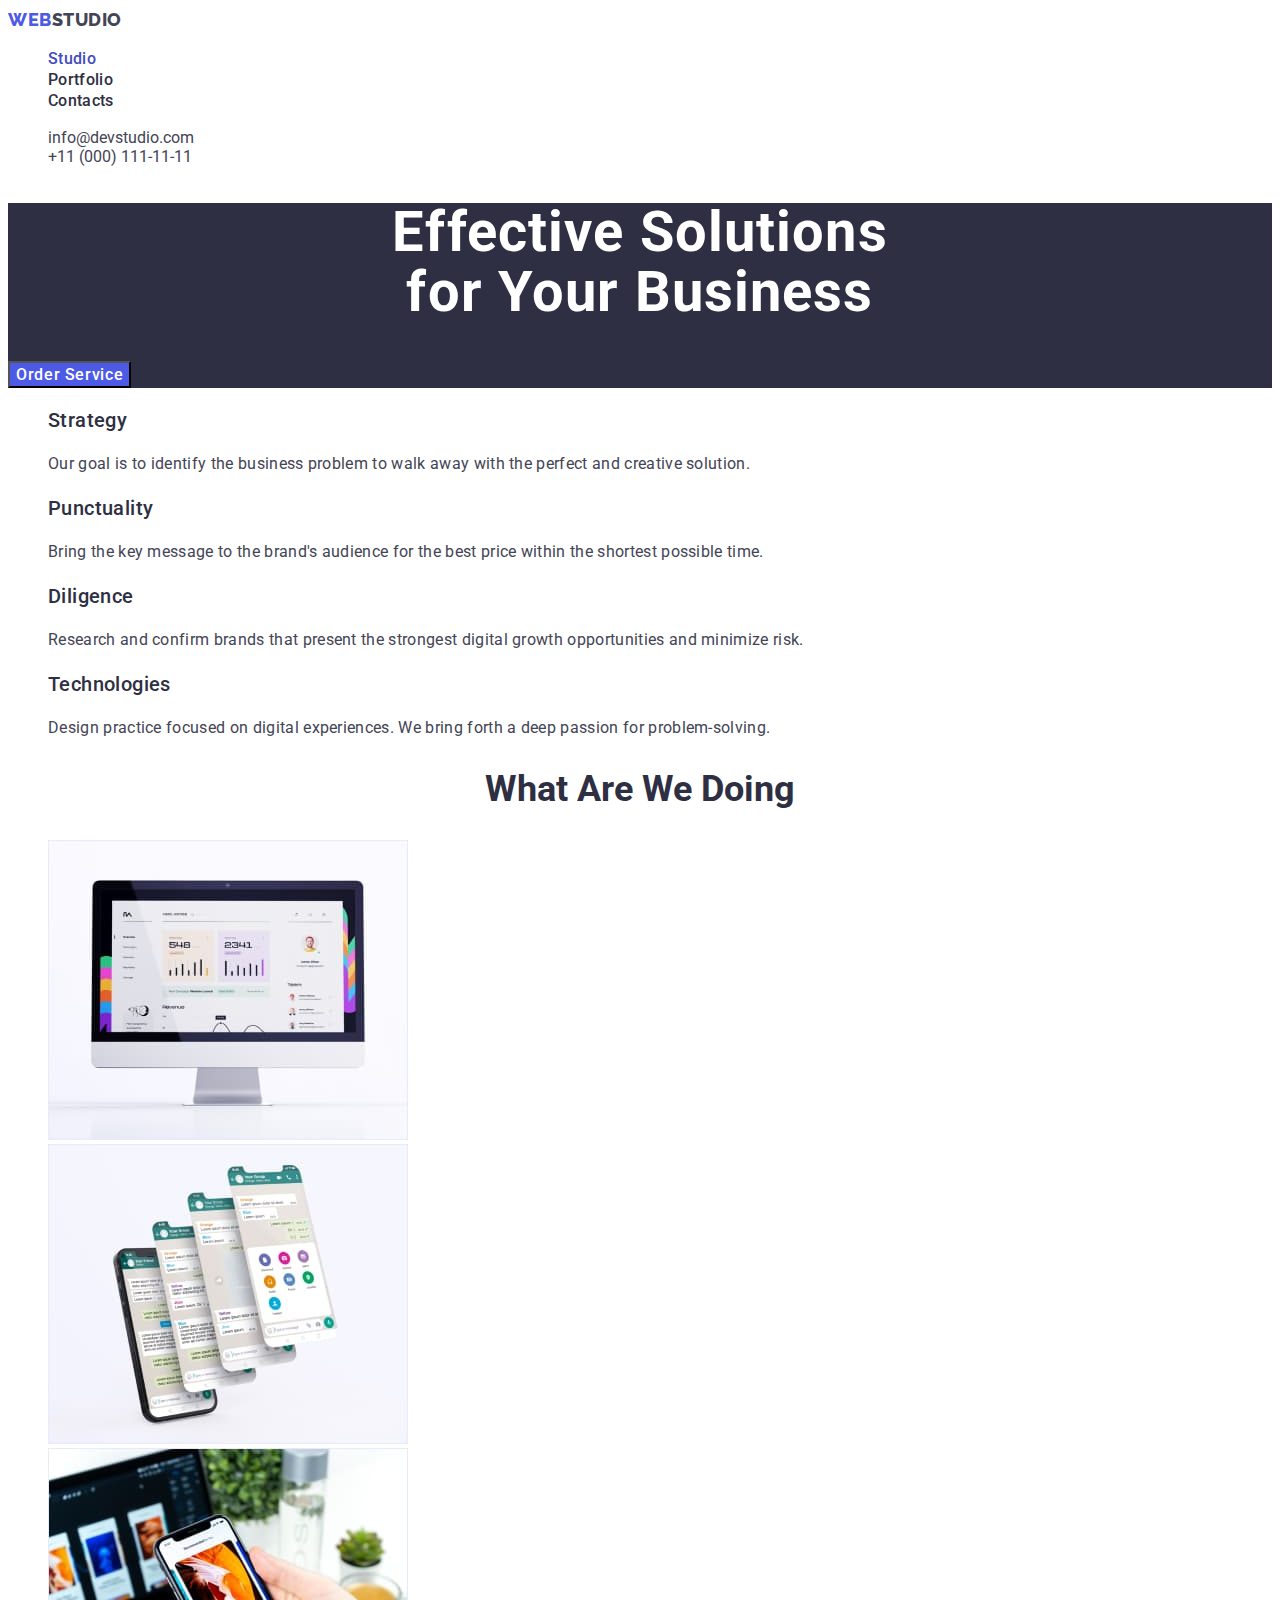
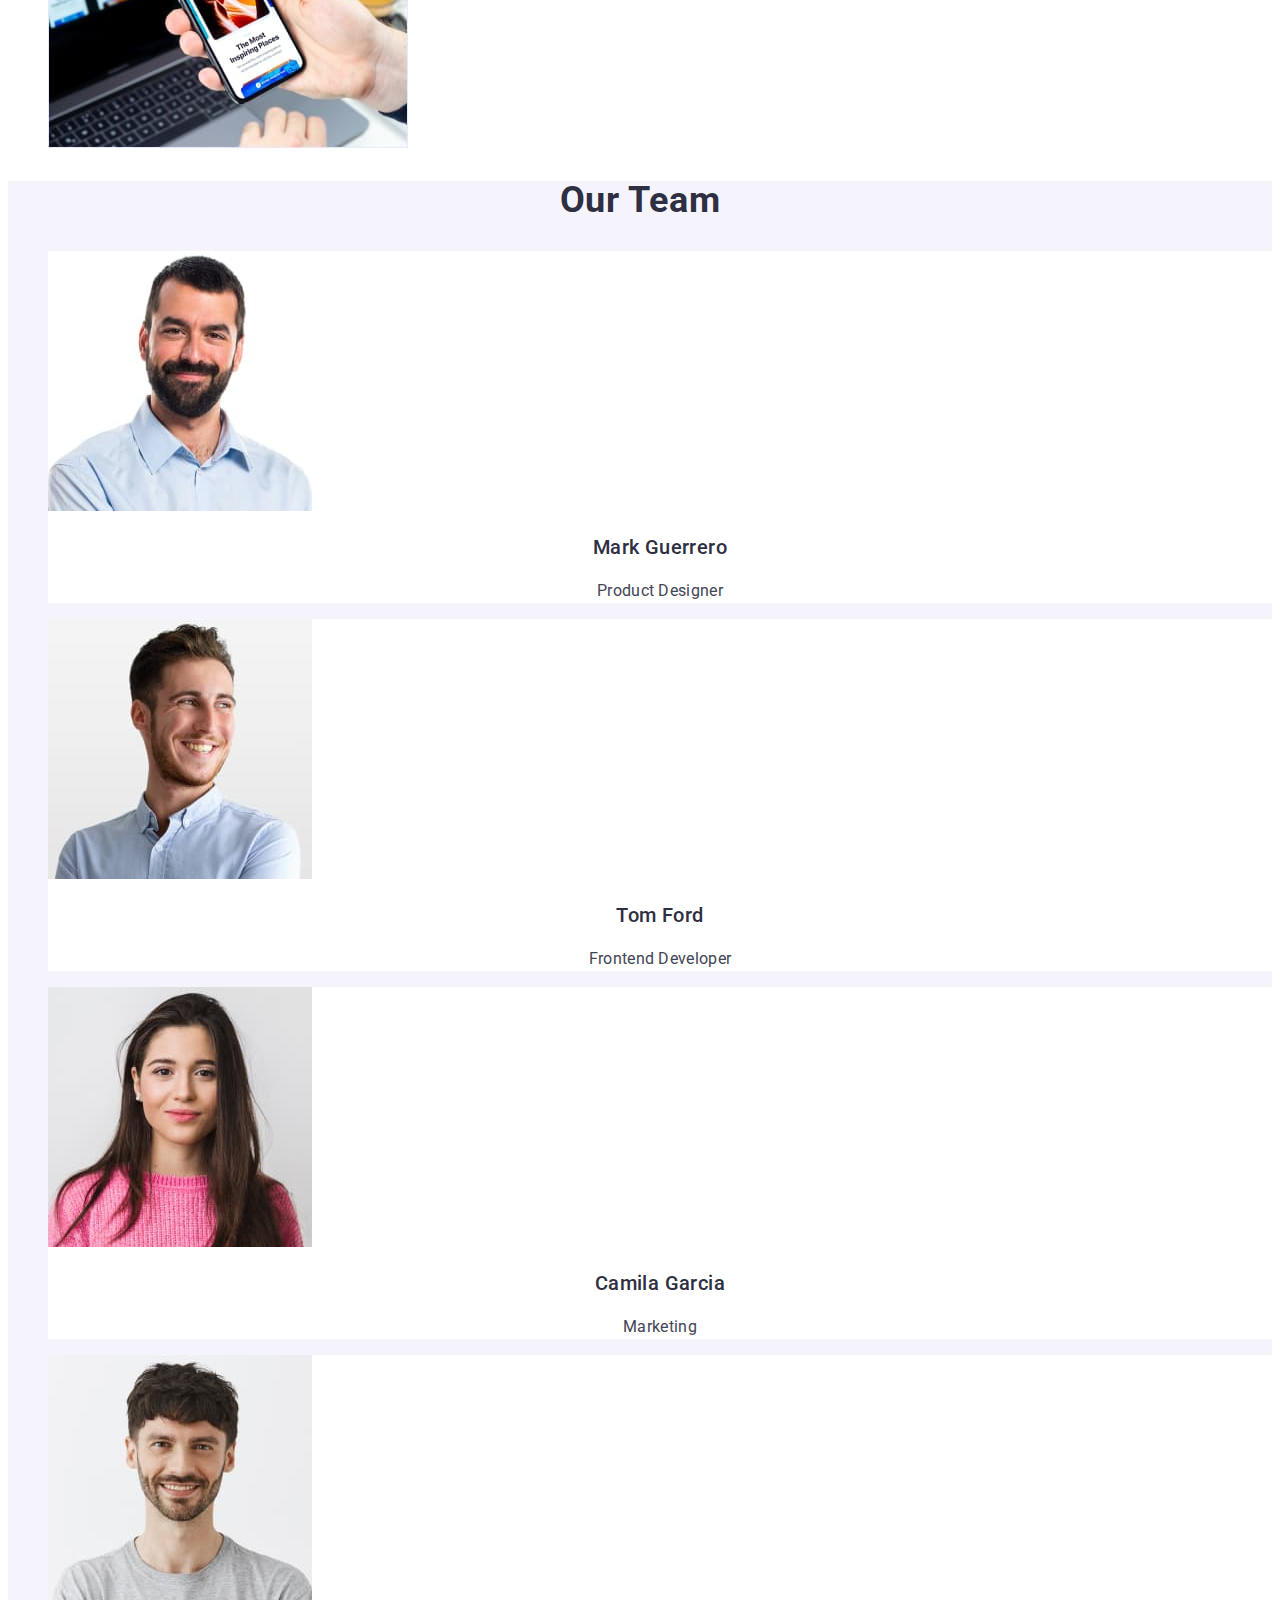
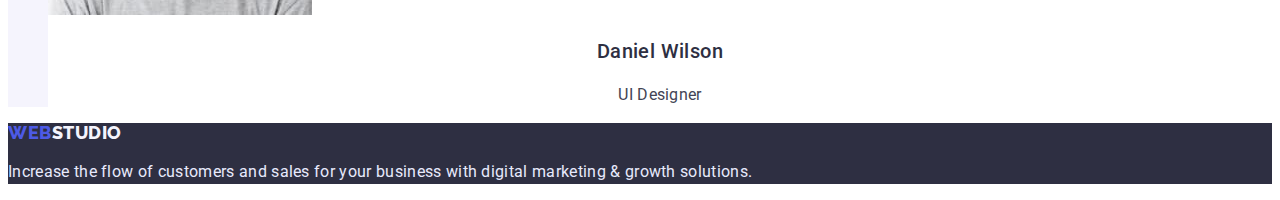
<file: index.html>
<!DOCTYPE html>
<html lang="en">
  <head>
    <meta charset="UTF-8" />
    <meta http-equiv="X-UA-Compatible" content="IE=edge" />
    <meta name="viewport" content="width=device-width, initial-scale=1.0" />
    <title>WebStudio</title>
    <link rel="preconnect" href="https://fonts.googleapis.com" />
    <link rel="preconnect" href="https://fonts.gstatic.com" crossorigin />
    <link rel="preconnect" href="https://fonts.googleapis.com" />
    <link rel="preconnect" href="https://fonts.gstatic.com" crossorigin />
    <link
      href="https://fonts.googleapis.com/css2?family=Raleway:wght@800&family=Roboto:wght@400;500;700;900&display=swap"
      rel="stylesheet"
    />
    <link rel="stylesheet" href="./css/styles.css" />
  </head>

  <body>
    <!-- Header section -->
    <header class="menu-header">
      <nav class="nav">
        <a class="logo" href="./index.html">
          <span class="logo-accent">Web</span>Studio</a
        >
        <ul class="site-nav">
          <li>
            <a href="./index.html" class="nav-link current">Studio</a>
          </li>
          <li>
            <a href="./portfolio.html" class="nav-link">Portfolio</a>
          </li>
          <li>
            <a href="" class="nav-link">Contacts</a>
          </li>
        </ul>
      </nav>
      <address class="address">
        <ul>
          <li>
            <a href="mailto:info@devstudio.com" class="address-link"
              >info@devstudio.com</a
            >
          </li>
          <li>
            <a href="tel:+110001111111" class="address-link"
              >+11 (000) 111-11-11</a
            >
          </li>
        </ul>
      </address>
    </header>
    <main>
      <!-- section hero -->
      <section class="hero">
        <h1 class="hero-header">
          Effective Solutions <br />
          for Your Business
        </h1>
        <button class="btn">Order Service</button>
      </section>
      <!-- section our advantages -->
      <section class="advantages">
        <h2 class="visually-hidden">Our advantages</h2>
        <ul>
          <li>
            <h3 class="subtitle-advantages">Strategy</h3>
            <p class="text-advantages">
              Our goal is to identify the business problem to walk away with the
              perfect and creative solution.
            </p>
          </li>
          <li>
            <h3 class="subtitle-advantages">Punctuality</h3>
            <p class="text-advantages">
              Bring the key message to the brand's audience for the best price
              within the shortest possible time.
            </p>
          </li>
          <li>
            <h3 class="subtitle-advantages">Diligence</h3>
            <p class="text-advantages">
              Research and confirm brands that present the strongest digital
              growth opportunities and minimize risk.
            </p>
          </li>
          <li>
            <h3 class="subtitle-advantages">Technologies</h3>
            <p class="text-advantages">
              Design practice focused on digital experiences. We bring forth a
              deep passion for problem-solving.
            </p>
          </li>
        </ul>
      </section>
      <!-- section what are we doing -->
      <section>
        <h2 class="gallery-title">What are we doing</h2>
        <ul>
          <li>
            <img
              class="gallery-image"
              src="./images/monitor.jpg"
              alt="Desktop monitor"
              width="360"
              height="300"
            />
          </li>
          <li>
            <img
              class="gallery-image"
              src="./images/mobile-messenger.jpg"
              alt="Mobile messenger correspondence"
              width="360"
              height="300"
            />
          </li>
          <li>
            <img
              class="gallery-item"
              src="./images/mobile-in-hand.jpg"
              alt="Mobile phone with a picture on the screen in a hand"
              width="360"
              height="300"
            />
          </li>
        </ul>
      </section>
      <!-- section our team -->
      <section class="team">
        <h2 class="title-team">Our Team</h2>
        <ul>
          <li class="team-link">
            <img
              src="./images/product_designer.jpg"
              alt="Man on the photo"
              width="264"
              height="260"
            />
            <h3 class="subtitle-team">Mark Guerrero</h3>
            <p class="text-team">Product Designer</p>
          </li>
          <li class="team-link">
            <img
              src="./images/frontend_developer.jpg"
              alt="Man on the photo"
              width="264"
              height="260"
            />
            <h3 class="subtitle-team">Tom Ford</h3>
            <p class="text-team">Frontend Developer</p>
          </li>
          <li class="team-link">
            <img
              src="./images/marketing.jpg"
              alt="Woman on the photo"
              width="264"
              height="260"
            />
            <h3 class="subtitle-team">Camila Garcia</h3>
            <p class="text-team">Marketing</p>
          </li>
          <li class="team-link">
            <img
              src="./images/ui_designer.jpg"
              alt="Man on the photo"
              width="264"
              height="260"
            />
            <h3 class="subtitle-team">Daniel Wilson</h3>
            <p class="text-team">UI Designer</p>
          </li>
        </ul>
      </section>
    </main>
    <!-- Footer area -->
    <footer class="footer">
      <a class="footer-logo" href="./index.html">
        <span class="logo-accent">Web</span>Studio</a
      >
      <p class="footer-text">
        Increase the flow of customers and sales for your business with digital
        marketing & growth solutions.
      </p>
    </footer>
  </body>
</html>
</file>
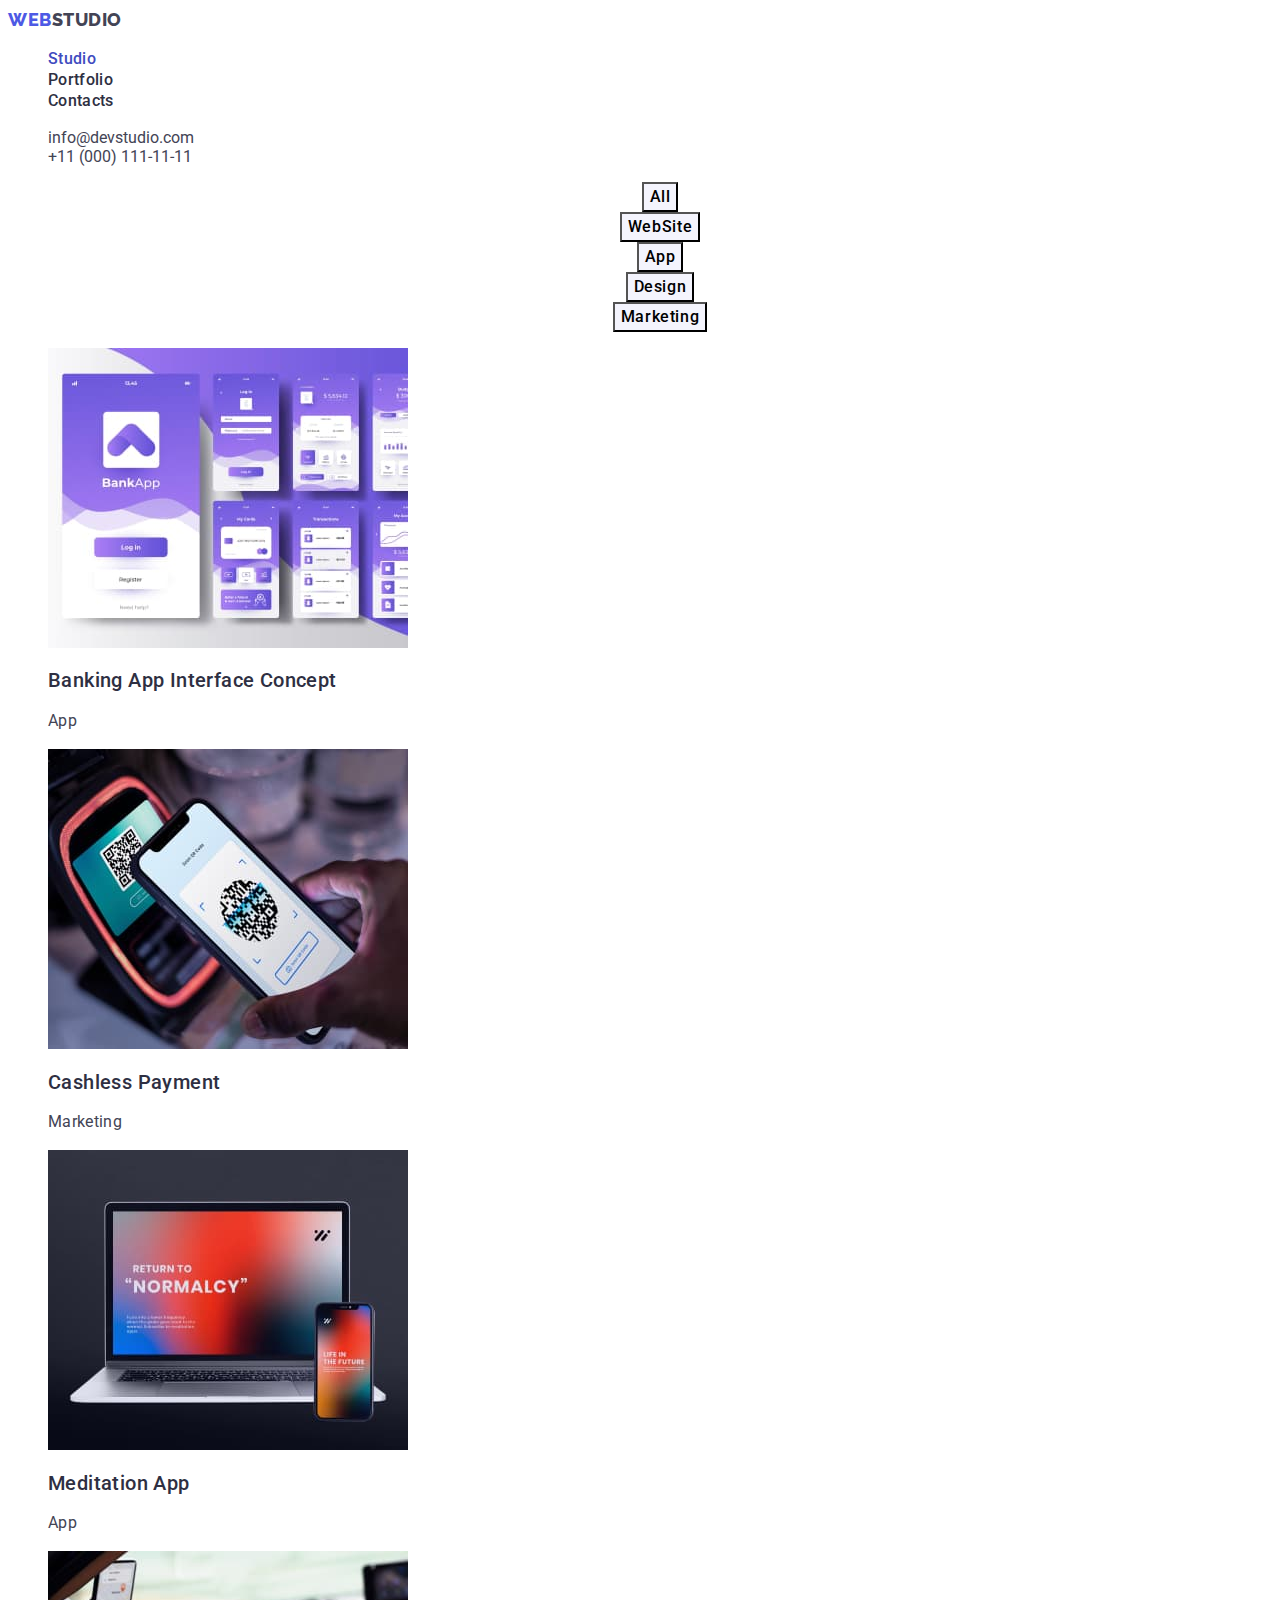
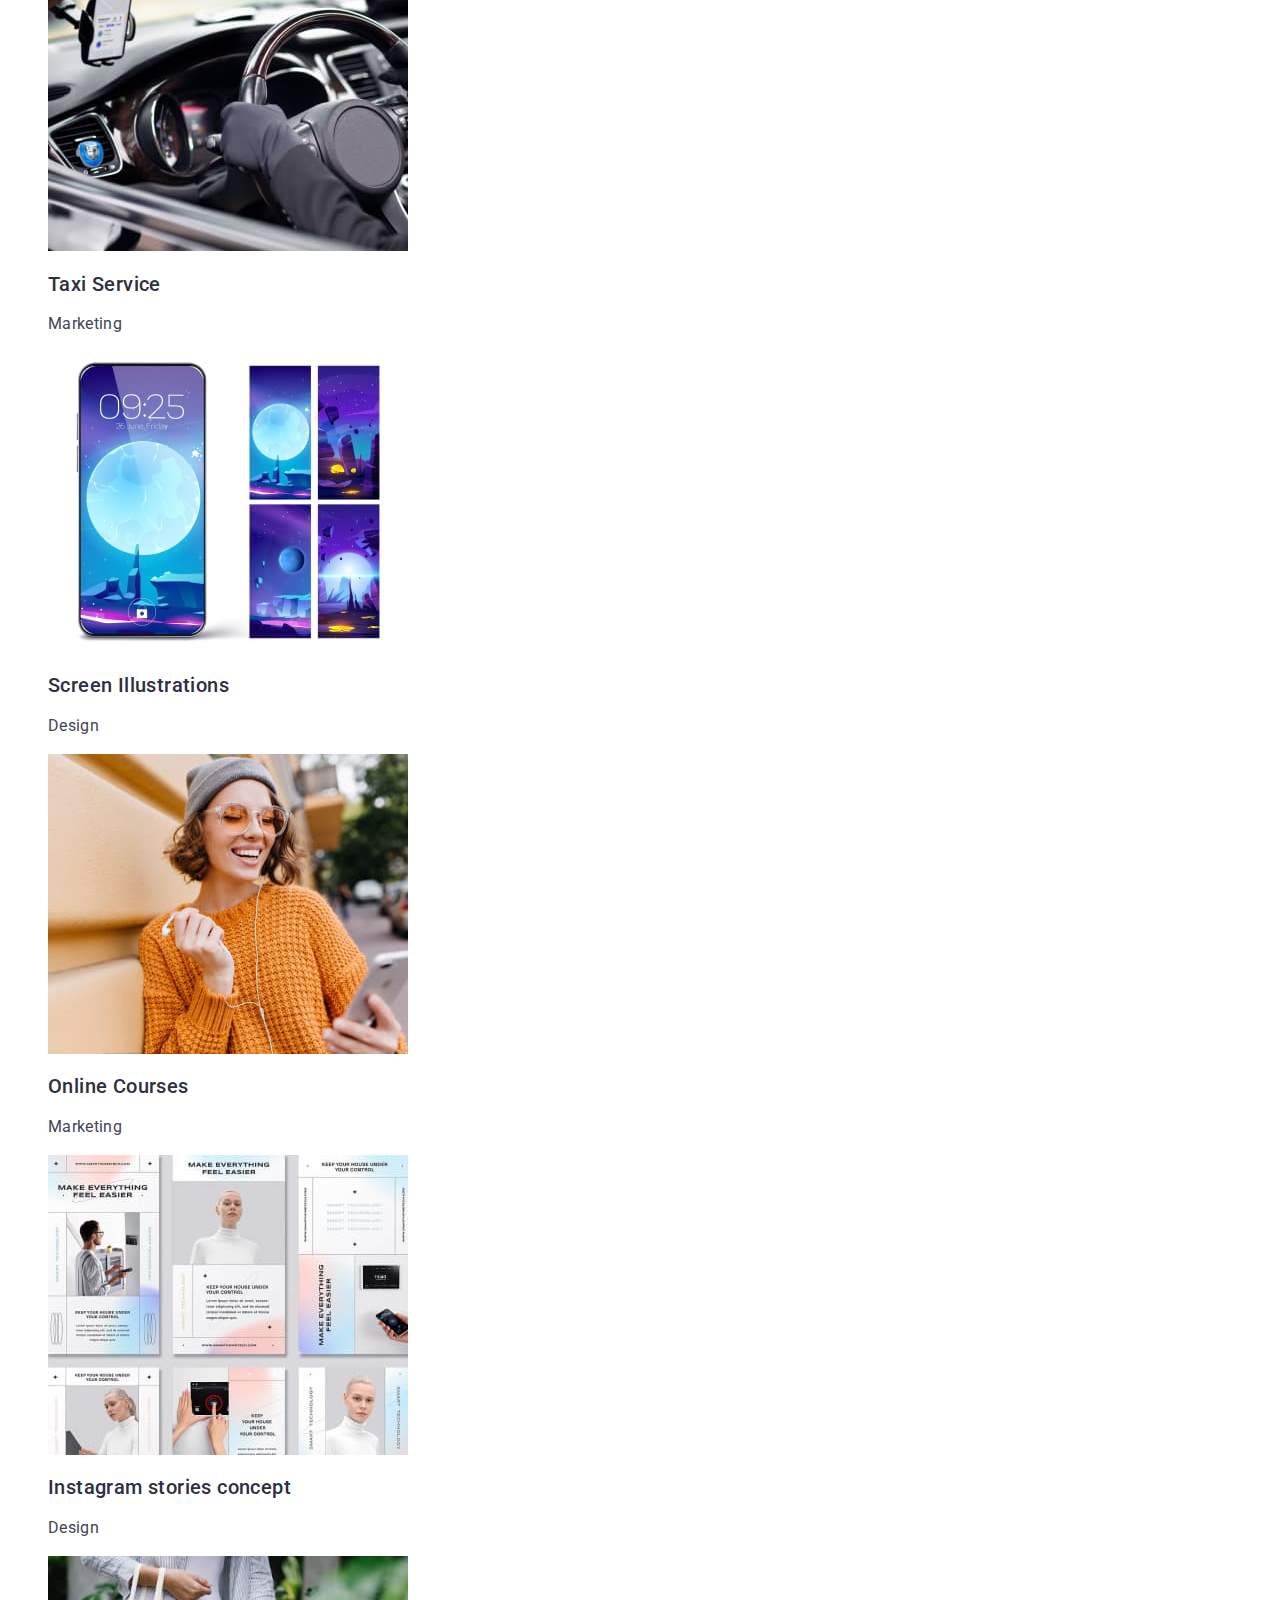
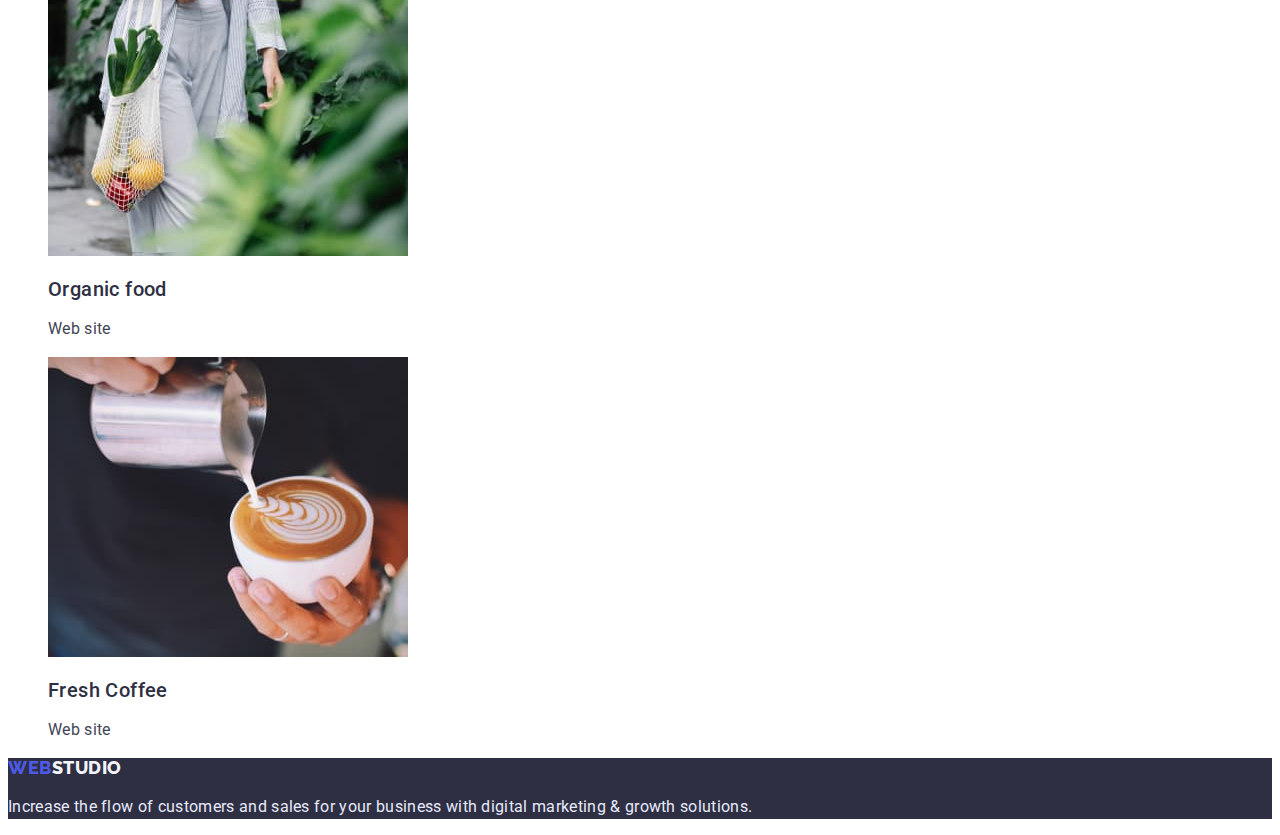
<file: portfolio.html>
<!DOCTYPE html>
<html lang="en">
  <head>
    <meta charset="UTF-8" />
    <meta http-equiv="X-UA-Compatible" content="IE=edge" />
    <meta name="viewport" content="width=device-width, initial-scale=1.0" />
    <title>Portfolio</title>
    <link
      href="https://fonts.googleapis.com/css2?family=Raleway:wght@800&family=Roboto:wght@400;500;700;900&display=swap"
      rel="stylesheet"
    />
    <link rel="stylesheet" href="./css/styles.css" />
  </head>

  <body>
    <!-- Header section -->
    <header class="menu-header">
      <nav class="nav">
        <a class="logo" href="./index.html">
          <span class="logo-accent">Web</span>Studio</a
        >
        <ul class="site-nav">
          <li>
            <a href="./index.html" class="nav-link current">Studio</a>
          </li>
          <li>
            <a href="./portfolio.html" class="nav-link">Portfolio</a>
          </li>
          <li>
            <a href="" class="nav-link">Contacts</a>
          </li>
        </ul>
      </nav>
      <address class="address">
        <ul>
          <li>
            <a href="mailto:info@devstudio.com" class="address-link"
              >info@devstudio.com</a
            >
          </li>
          <li>
            <a href="tel:+110001111111" class="address-link"
              >+11 (000) 111-11-11</a
            >
          </li>
        </ul>
      </address>
    </header>
    <!-- Main content of the site -->
    <main>
      <section>
        <h1 class="visually-hidden">List of our projects</h1>
        <ul class="btn-list">
          <li><button class="button">All</button></li>
          <li><button class="button">WebSite</button></li>
          <li><button class="button">App</button></li>
          <li><button class="button">Design</button></li>
          <li><button class="button">Marketing</button></li>
        </ul>
        <ul>
          <li>
            <a href=""
              ><img
                src="./images/banking-img.jpg"
                alt="banking app interface"
                width="360"
                height="300"
              />
              <h2 class="projects-header">Banking App Interface Concept</h2>
              <p class="projects-text">App</p>
            </a>
          </li>
          <li>
            <a href=""
              ><img
                src="./images/cashless-img.jpg"
                alt="cashless payment"
                width="360"
                height="300"
              />
              <h2 class="projects-header">Cashless Payment</h2>
              <p class="projects-text">Marketing</p>
            </a>
          </li>
          <li>
            <a href=""
              ><img
                src="./images/meditation-img.jpg"
                alt="meditation app"
                width="360"
                height="300"
              />
              <h2 class="projects-header">Meditation App</h2>
              <p class="projects-text">App</p>
            </a>
          </li>
          <li>
            <a href=""
              ><img
                src="./images/taxi-img.jpg"
                alt="taxi service"
                width="360"
                height="300"
              />
              <h2 class="projects-header">Taxi Service</h2>
              <p class="projects-text">Marketing</p>
            </a>
          </li>
          <li>
            <a href=""
              ><img
                src="./images/screen-img.jpg"
                alt="screen illustrations"
                width="360"
                height="300"
              />
              <h2 class="projects-header">Screen Illustrations</h2>
              <p class="projects-text">Design</p>
            </a>
          </li>
          <li class="projects-list">
            <a href=""
              ><img
                src="./images/online-img.jpg"
                alt="online courses"
                width="360"
                height="300"
              />
              <h2 class="projects-header">Online Courses</h2>
              <p class="projects-text">Marketing</p>
            </a>
          </li>
          <li>
            <a href=""
              ><img
                src="./images/instagram-img.jpg"
                alt="instagram stories"
                width="360"
                height="300"
              />
              <h2 class="projects-header">Instagram stories concept</h2>
              <p class="projects-text">Design</p>
            </a>
          </li>
          <li>
            <a href=""
              ><img
                src="./images/organic-img.jpg"
                alt="organic food"
                width="360"
                height="300"
              />
              <h2 class="projects-header">Organic food</h2>
              <p class="projects-text">Web site</p>
            </a>
          </li>
          <li>
            <a href=""
              ><img
                src="./images/fresh-img.jpg"
                alt="fresh coffee"
                width="360"
                height="300"
              />
              <h2 class="projects-header">Fresh Coffee</h2>
              <p class="projects-text">Web site</p>
            </a>
          </li>
        </ul>
      </section>
    </main>
    <!-- Footer area -->
    <footer class="footer">
      <a class="footer-logo" href="./index.html">
        <span class="logo-accent">Web</span>Studio</a
      >
      <p class="footer-text">
        Increase the flow of customers and sales for your business with digital
        marketing & growth solutions.
      </p>
    </footer>
  </body>
</html>
</file>
<file: css/styles.css>
/* main background color #FFFFFF; */
/* secondary background color #4D5AE5; */
/* main body text color #434455; */
/* secondary text color #2E2F42; */
/* accent #404BBF; */
/* team background color #F5F4FD; */
/* footer logo text color #F4F4FD; */
/* footer text color #E7E9FC; */
:root {
  --primary-bg-color: #ffffff;
  --secondary-bg-color: #4d5ae5;
  --color-main-text: #434455;
  --color-secondary-text: #2e2f42;
  --accent: #404bbf;
  --color-bg-team: #f5f4fd;
  --color-footer-logo: #f4f4fd;
  --color-footer-text: #e7e9fc;
}

/* General formatting */
body {
  background-color: var(--primary-bg-color);
  color: var(--color-main-text);
  font-family: "Roboto", sans-serif;
  font-style: normal;
  font-size: 16px;
}

ul {
  list-style: none;
}

a {
  text-decoration: none;
}

/* Logo */
.logo {
  color: var(--color-main-text);
  font-family: "Raleway", sans-serif;
  font-weight: 800;
  font-size: 18px;
  line-height: 1.33;
  letter-spacing: 0.03em;
  text-transform: uppercase;
}

.logo-accent {
  color: var(--secondary-bg-color);
}

/* Nav */
.nav-link {
  font-weight: 500;
  color: var(--color-secondary-text);
  line-height: 1.33;
  letter-spacing: 0.02em;
}

.nav-link:hover,
.nav-link:focus {
  color: var(--accent);
}

.nav-link.current {
  color: var(--accent);
}

.address-link {
  font-style: normal;
  color: var(--color-main-text);
}
.address-link:hover,
.address-link:focus {
  color: var(--accent);
}

/* Section hero */
.hero {
  background: var(--color-secondary-text);
  color: var(--primary-bg-color);
}

.hero-header {
  font-weight: 700;
  font-size: 56px;
  line-height: 1.07;
  text-align: center;
  letter-spacing: 0.02em;
}

.btn {
  background-color: var(--secondary-bg-color);
  color: var(--primary-bg-color);
  font-family: "Roboto", sans-serif;
  font-weight: 500;
  font-size: 16px;
  line-height: 1.33;
  letter-spacing: 0.04em;
  text-align: center;
}

.btn:hover,
.btn:focus {
  background-color: var(--accent);
  cursor: pointer;
}

/* Our advantages section style */

.visually-hidden {
  position: absolute;
  white-space: nowrap;
  width: 1px;
  height: 1px;
  overflow: hidden;
  border: 0;
  padding: 0;
  clip: rect(0 0 0 0);
  clip-path: inset(50%);
  margin: -1px;
}

.subtitle-advantages {
  font-weight: 500;
  font-size: 20px;
  line-height: 1.2;
  letter-spacing: 0.02em;
  color: var(--color-secondary-text);
}

.text-advantages {
  line-height: 1.5;
  letter-spacing: 0.02em;
}

/* Section what are we doing */
.gallery-title {
  font-weight: 700;
  font-size: 36px;
  line-height: 1.11;
  color: var(--color-secondary-text);
  text-align: center;
  text-transform: capitalize;
}

/* Section our team  */
.team {
  background-color: var(--color-bg-team);
}

.team-link {
  background-color: var(--primary-bg-color);
}

.title-team {
  font-weight: 700;
  font-size: 36px;
  line-height: 1.11;
  letter-spacing: 0.02em;
  text-align: center;
  text-transform: capitalize;
  color: var(--color-secondary-text);
}

.subtitle-team {
  font-weight: 500;
  font-size: 20px;
  line-height: 1.2;
  letter-spacing: 0.02em;
  text-align: center;
  color: var(--color-secondary-text);
}

.text-team {
  text-align: center;
  line-height: 1.5;
  letter-spacing: 0.02em;
}

/* Footer */
.footer {
  background-color: var(--color-secondary-text);
}

.footer-logo {
  color: var(--color-footer-logo);
  font-family: "Raleway", sans-serif;
  font-style: normal;
  font-weight: 800;
  font-size: 18px;
  line-height: 1.16;
  align-items: center;
  letter-spacing: 0.03em;
  text-transform: uppercase;
}

.footer-text {
  color: var(--color-footer-text);
  line-height: 1.5;
  letter-spacing: 0.02em;
}

/* Portfolio.html */

/* Main content of the site */

.btn-list {
  text-align: center;
}

.button {
  font-family: "Roboto", sans-serif;
  font-weight: 500;
  font-size: 16px;
  line-height: 1.5;
  letter-spacing: 0.04em;
  text-align: center;
  cursor: pointer;
  background-color: var(--color-footer-logo);
}

.button:hover,
.button:focus {
  background-color: var(--accent);
  color: var(--primary-bg-color);
}

.projects-header {
  font-weight: 500;
  font-size: 20px;
  line-height: 1.2;
  letter-spacing: 0.02em;
  color: var(--color-secondary-text);
}

.projects-text {
  line-height: 1.5;
  letter-spacing: 0.02em;
  color: var(--color-main-text);
}
</file>
